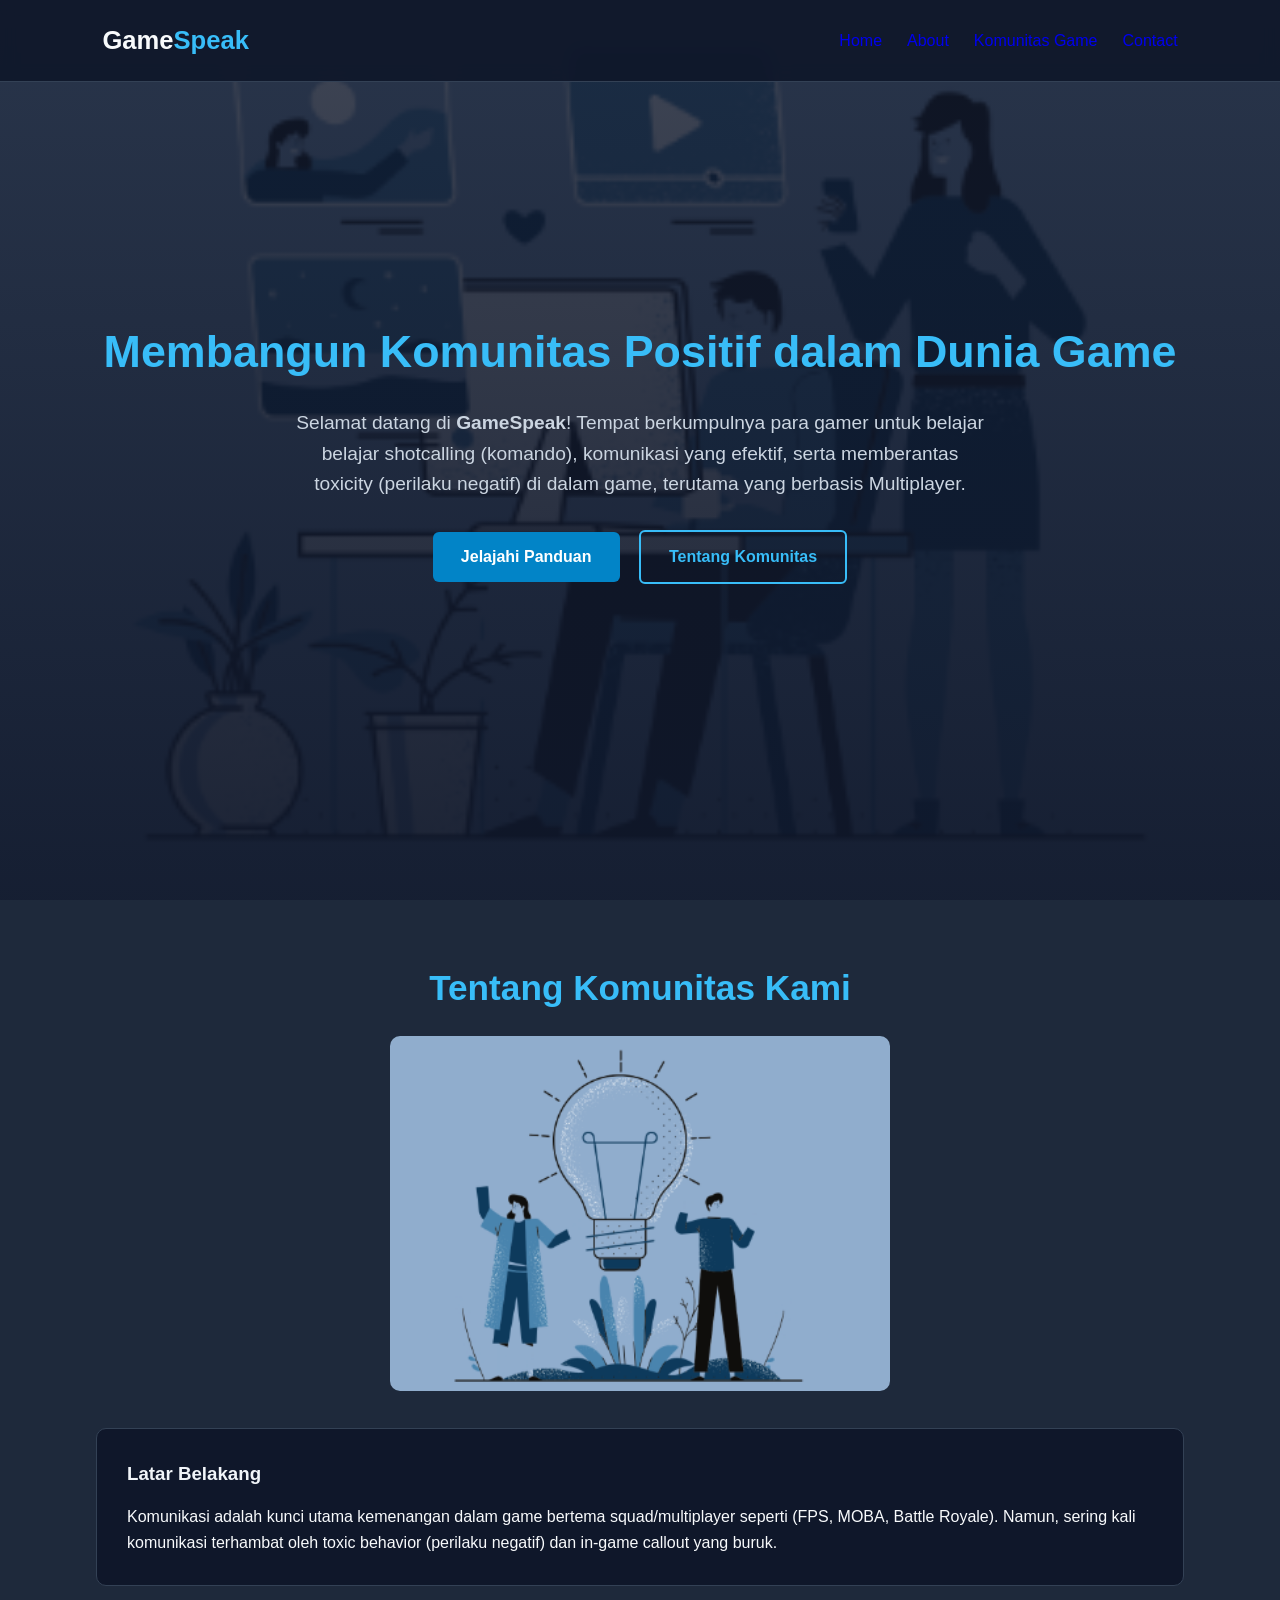
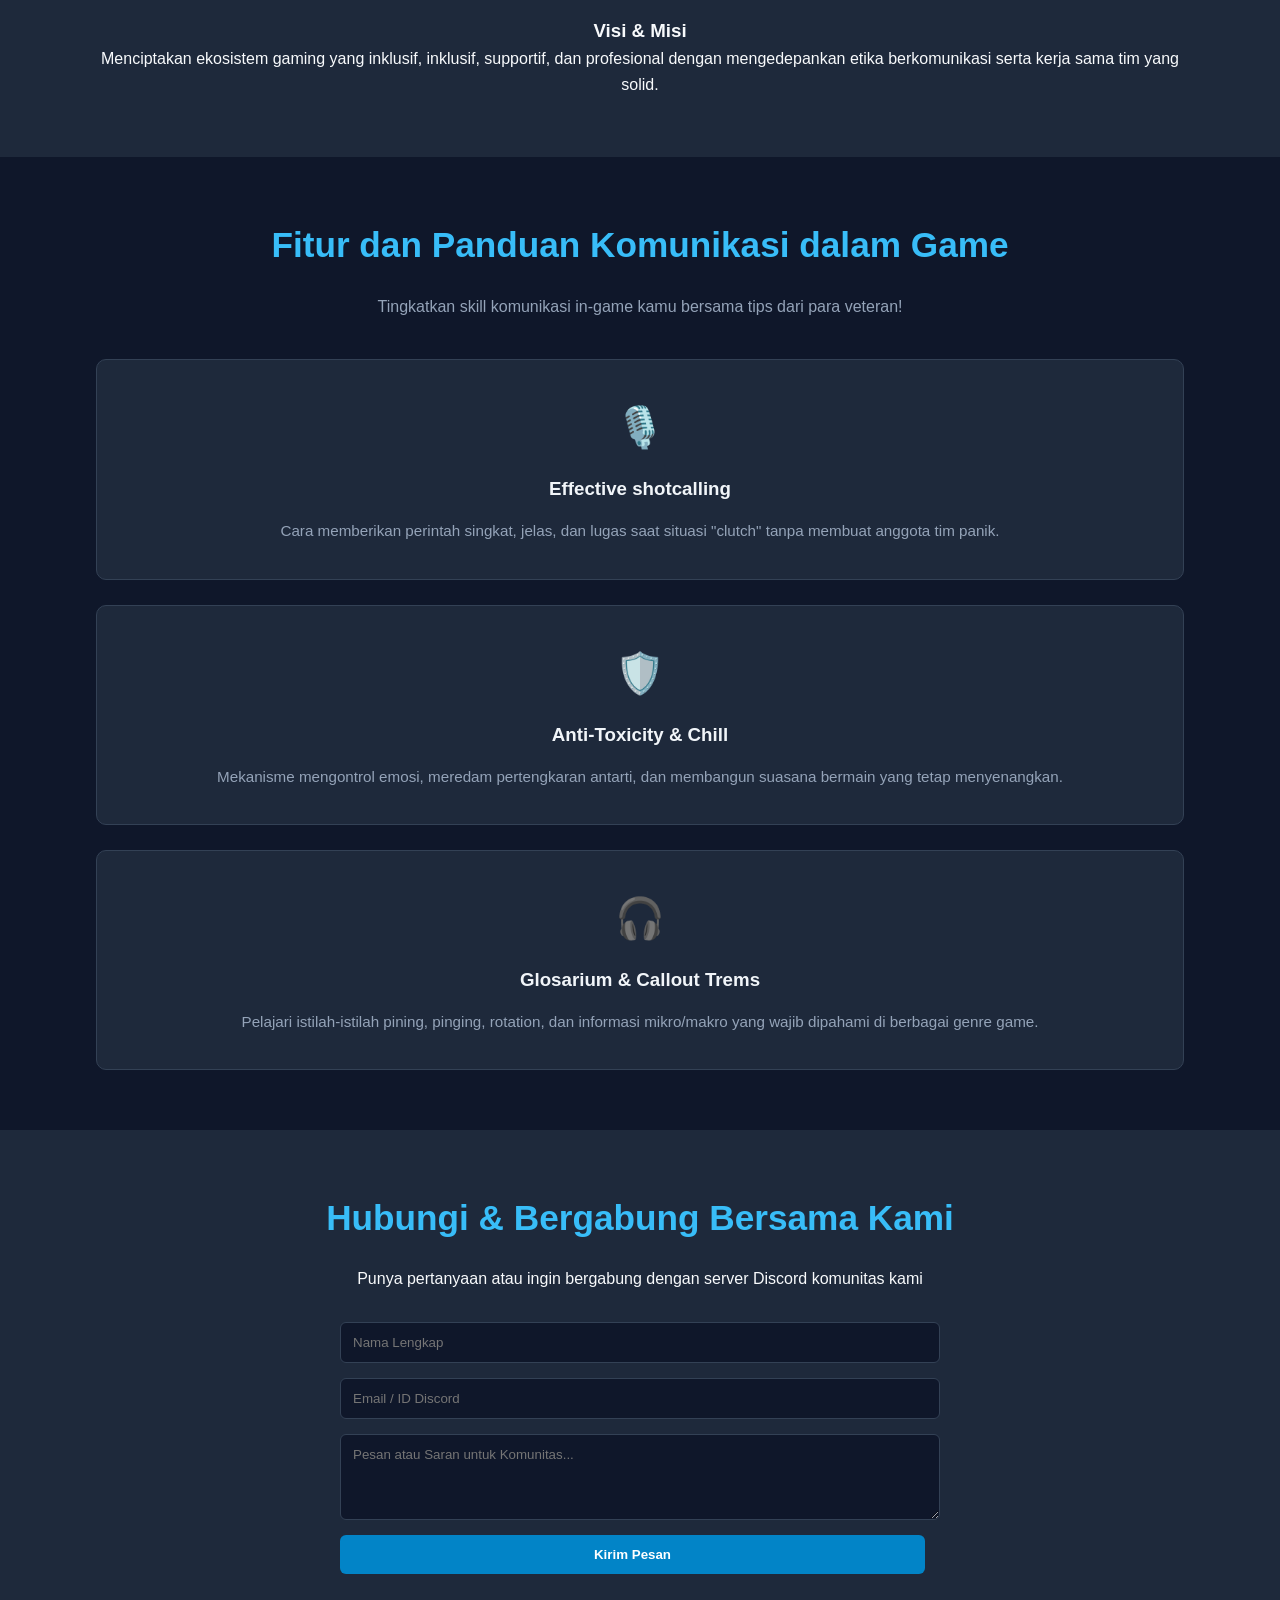
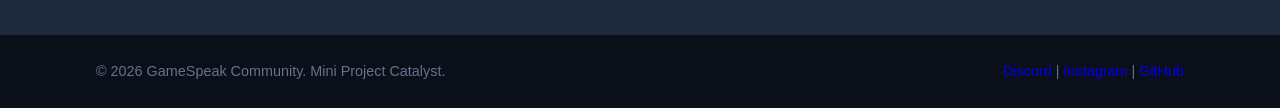
<file: index.html>
<!DOCTYPE html>
<html lang="en">
<head>
    <meta charset="UTF-8">
    <meta name="viewport" content="width=device-width, initial-scale=1.0">
    <title>GameSpeak - Komunitas Game & Gaming Ethics</title>
    <link rel="stylesheet" href="style.css">
</head>
<body>
    
    <!-- NAVIGASI -->
     <header>
        <nav class="navbar">
            <div class="logo">Game<span>Speak</span></div>
            <ul class="nav-links">
                <li><a href="#home">Home</a></li>
                <li><a href="#about">About</a></li>
                <li><a href="#content">Komunitas Game</a></li>
                <li><a href="#contact">Contact</a></li>
            </ul>
        </nav>
     </header>

    <!-- SECTION 1: HOME / HERO SECTION -->
     <section id="home" class="hero">
        <div class="hero-content">
            <h1>Membangun Komunitas Positif dalam Dunia Game</h1>
            <p>Selamat datang di <strong>GameSpeak</strong>! Tempat berkumpulnya para gamer untuk belajar belajar shotcalling (komando), komunikasi yang efektif, serta memberantas toxicity (perilaku negatif) di dalam game, terutama yang berbasis Multiplayer.</p>
            <div class="hero-buttons">
                <a href="#content" class="btn btn-primary">Jelajahi Panduan</a>
                <a href="#about" class="btn btn-secondary">Tentang Komunitas</a>
            </div>
        </div>
     </section>

    <!-- SECTION 2: ABOUT / PROFILE -->
     <section id="about" class="about">
        <div class="container">
            <h2>Tentang Komunitas Kami</h2>

            <!-- GAMBAR -->
             <div class="about-img-container" style="margin-bottom:30px;">
                <img src="Gambar/Gambar_3.png" alt="" style="width: 100%; max-width: 500px; border-radius: 10px;">
             </div>
             
            <div class="about-grid">
                <div class="about-card">
                    <h3>Latar Belakang</h3>
                    <p>Komunikasi adalah kunci utama kemenangan dalam game bertema squad/multiplayer seperti (FPS, MOBA, Battle Royale). Namun, sering kali komunikasi terhambat oleh toxic behavior (perilaku negatif) dan in-game callout yang buruk.</p>
                </div>
                <div class="about-grid-card">
                    <h3>Visi & Misi</h3>
                    <p>Menciptakan ekosistem gaming yang inklusif, inklusif, supportif, dan profesional dengan mengedepankan etika berkomunikasi serta kerja sama tim yang solid.</p>
                </div>
            </div>
        </div>
     </section>

    <!-- SECTION 3: MAIN CONTENT (TOPIK UTAMA KOMUNIKASI GAME) -->
     <section id="content" class="main-content">
        <div class="container">
            <h2>Fitur dan Panduan Komunikasi dalam Game</h2>
            <p class="subtitle">Tingkatkan skill komunikasi in-game kamu bersama tips dari para veteran!</p>

            <div class="card-grid">
                 <!-- Card 1 -->
                 <div class="card">
                    <div class="card-icon">🎙️</div>
                    <h3>Effective shotcalling</h3>
                    <p>Cara memberikan perintah singkat, jelas, dan lugas saat situasi "clutch" tanpa membuat anggota tim panik.</p>
                 </div>
                 <!-- Card 2 -->
                 <div class="card">
                    <div class="card-icon">🛡️</div>
                    <h3>Anti-Toxicity & Chill</h3>
                    <p>Mekanisme mengontrol emosi, meredam pertengkaran antarti, dan membangun suasana bermain yang tetap menyenangkan.</p>
                 </div>
                 <!-- Card 3 -->
                 <div class="card">
                    <div class="card-icon">🎧</div>
                    <h3>Glosarium & Callout Trems</h3>
                    <p>Pelajari istilah-istilah pining, pinging, rotation, dan informasi mikro/makro yang wajib dipahami di berbagai genre game.</p>
                <div>
            </div>
        </div>
     </section>

    <!-- SECTION 4: CONTACT & FOOTER -->
     <section id="contact" class="contact">
        <div class="container">
            <h2>Hubungi & Bergabung Bersama Kami</h2>
            <p>Punya pertanyaan atau ingin bergabung dengan server Discord komunitas kami</p>

            <form class="contact-form" onsubmit="event.preventDefault(); alert('Pesan berhasil terkirim!');">
                <input type="text" placeholder="Nama Lengkap" required>
                <input type="email" placeholder="Email / ID Discord" required>
                <textarea rows="4" placeholder="Pesan atau Saran untuk Komunitas..." required></textarea>
                <button type="submit" class="btn btn-primary">Kirim Pesan</button>
            </form>
        </div>
     </section>

    <!-- FOOTER  -->
     <footer>
        <div class="container footer-content">
            <p>&copy; 2026 GameSpeak Community. Mini Project Catalyst.</p>
            <div class="socials">
                <a href="#">Discord</a> | <a href="#">Instagram</a> | <a href="#">GitHub</a>
            </div>
        </div>
     </footer>

</body>
</html>
</file>
<file: style.css>
/*=================================
  RESET & BASE STYLES 
  ================================= */
* {
    margin: 0;
    padding: 0;
    box-sizing: border-box;
    font-family: 'Segoe UI', Tahoma, Geneva, Verdana, sans-serif;
}

body {
    background-color: #0f172a;
    color: #f8fafc;
    line-height: 1.6;
}

a {
    text-decoration: none;
    color: inheret;
}

.container {
    width: 85%;
    max-width: 1200px;
    margin: auto;
    padding: 60px 0;
    text-align: center;
}

/* ==================================
   NAVBAR
   ================================== */
header {
    background: rgba(15, 23, 42, 0.9);
    position: fixed;
    top: 0;
    width: 100%;
    z-index: 1000;
    border-bottom: 1px solid #334155;
    backdrop-filter: blur(8px);
}

.navbar {
    display: flex;
    justify-content: space-between;
    align-items: center;
    padding: 20px 8%;
}

.logo {
    font-size: 1.6rem;
    font-weight: bold;
    color: #f8fafc;
}

.logo span {
    color: #38bdf8;
}

.nav-links {
    display: flex;
    list-style: none;
    gap: 25px;
}

.nav-links a {
    transition: color 0.3s;
    font-weight: 500;
}

.nav-links a:hover {
    color: #38bdf8;
}

/* =====================================
   SECTION 1: HERO SECTION
   ===================================== */
.hero {
    height: 100vh;
    /* GAMBAR BAGIAN ABOUT */
    background: linear-gradient(rgba(15, 23, 42, 0.8), rgba(15, 23, 42, 0.95)),
                url('Gambar/Gambar_4.png') center/cover no-repeat;
    display: flex;
    justify-content: center;
    align-items: center;
    text-align: center;
    padding: 0 20px;
}

.hero-content h1 {
    font-size: 2.8rem;
    margin-bottom: 20px;
    color: #38bdf8;
}

.hero-content p {
    font-size: 1.2rem;
    max-width: 700px;
    margin: 0 auto 30px;
    color: #cbd5e1;
}

.btn {
    display: inline-block;
    padding: 12px 28px;
    border-radius: 6px;
    font-weight: bold;
    transition: all 0.3s ease;
    cursor: pointer;
}

.btn-primary {
    background-color: #0284c7;
    color: #ffffff;
    border: none;
    margin-right: 15px;
}

.btn primary:hover {
    background-color: #0369a1;
    transform: translateY(-2px);
}

.btn-secondary {
    border: 2px solid #38bdf8;
    color: #38bdf8;
    background: transparent;
}

.btn-secondary:hover {
    background: #38bdf8;
    color: #0f172a;
    transform: translateY(-2px);
}

/* ================================
   SECTION 2: ABOUT
   ================================ */
.about {
    background-color: #1e293b;
}

.about h2, .main-content h2, .contact h2 {
    font-size: 2.2rem;
    margin-bottom: 20px;
    color: #38bdf8;
}

.about-grid {
    display: flex;
    gap: 30px;
    margin-top: 30px;
    flex-wrap: wrap;
}

.about-card {
    flex: 1;
    min-width: 280px;
    background: #0f172a;
    padding: 30px;
    border-radius: 10px;
    border: 1px solid #334155;
    text-align: left;
}

.about-card h3 {
    color: #f1f5f9;
    margin-bottom: 15px;
}

/* =======================================
   SECTION 3: MAIN CONTENT 
   ======================================= */
.subtitle {
    color: #94a3b8;
    margin-bottom: 40px;
}

.card-grid {
    display: grid;
    grid-template-columns: repeat(auto-fit, minmax (280px, 1fr));
    gap: 25px;
}

.card {
    background-color: #1e293b;
    padding: 35px 25px;
    border-radius: 10px;
    border: 1px solid #334155;
    transition: transform 0.3s ease, border-color 0.3s ease;
}

.card:hover {
    transform: translateY(-5px);
    border-color: #38bdf8;
}

.card-icon {
    font-size: 2.5rem;
    margin-bottom: 15px;
}

.card h3 {
    margin-bottom: 15px;
    color: #f1f5f9;
}

.card p {
    color: #94a3b8;
    font-size: 0.95rem;
}

/* =============================
   SECTION 4: CONTACT
   ============================= */
.contact {
    background-color: #1e293b;
}

.contact-form {
    max-width: 600px;
    margin: 30px auto 0;
    display: flex;
    flex-direction: column;
    gap: 15px;
}

.contact-form input, .contact-form textarea {
    width: 100%;
    padding: 12px;
    border-radius: 6px;
    border: 1px solid #334155;
    background-color: #0f172a;
    color: #fff;
    outline: none;
}

.contact-form input:focus, .contact-form textarea:focus {
    border-color: #38bdf8;
}

/* =============================
   FOOTER 
   ============================= */
footer {
    background-color: #0b0f19;
    padding: 25px 0;
    border-top: 1px solid #1e293b;
}

.footer-content {
    padding: 0;
    display: flex;
    justify-content: space-between;
    align-items: center;
    font-size: 0.9rem;
    color: #64748b;
}

.socials a:hover {
    color: #38bdf8;
}

/* Responsive Design */
@media (max-width: 768px) {
    .navbar {
        flex-direction: column;
        gap: 15px;
    }
    .footer-content {
        flex-direction: column;
        gap: 15px;
    }
    .hero-content h1 {
        font-size: 2.1rem;
    }
}
</file>
